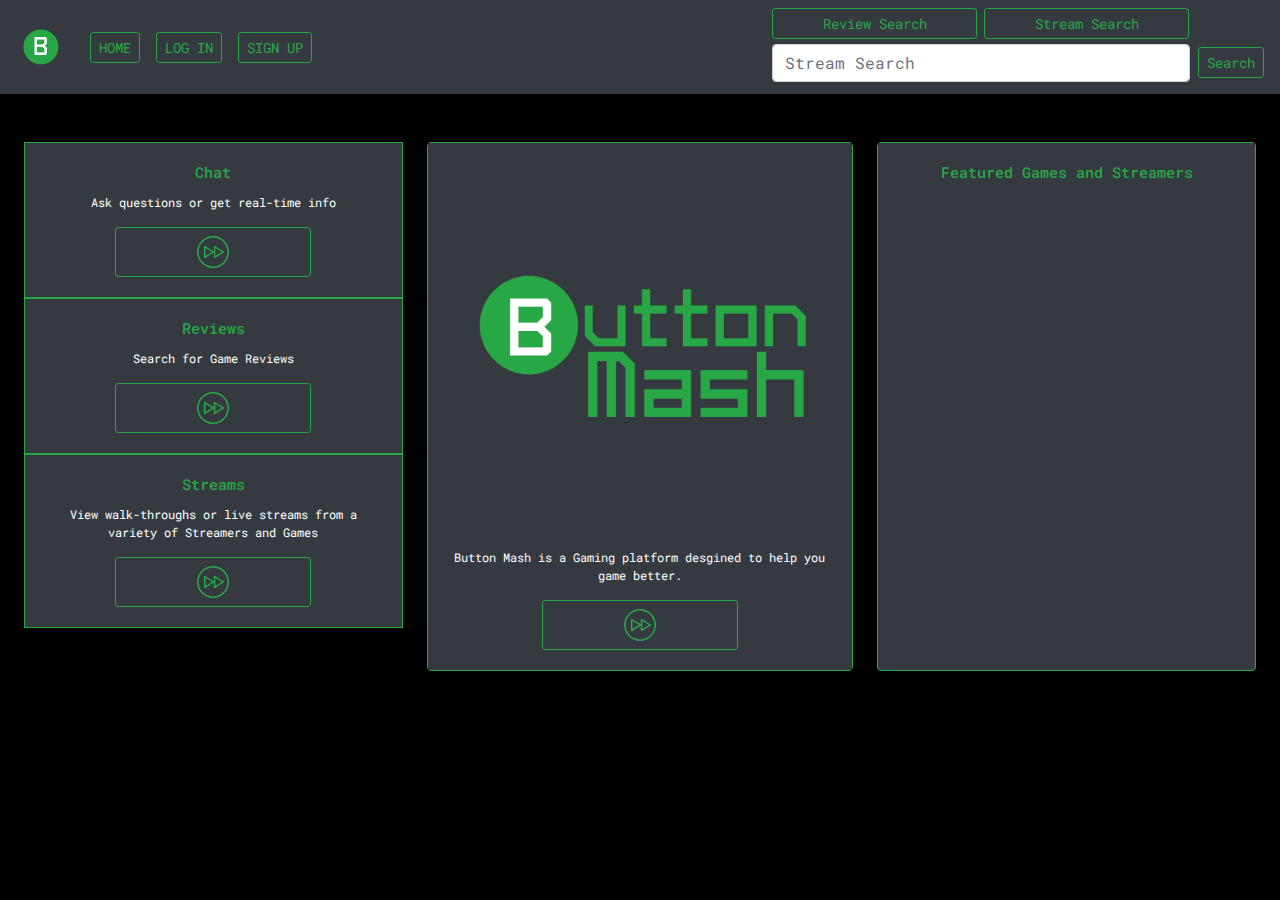
<file: Twitch JS/index.html>
<!doctype html>
<html lang="en">

<head>
    <title>Button Mash</title>
    <!-- Required meta tags -->
    <meta charset="utf-8">
    <meta name="viewport" content="width=device-width, initial-scale=1, shrink-to-fit=no">

    <!-- Bootstrap CSS -->
    <link rel="stylesheet" href="https://stackpath.bootstrapcdn.com/bootstrap/4.3.1/css/bootstrap.min.css"
        integrity="sha384-ggOyR0iXCbMQv3Xipma34MD+dH/1fQ784/j6cY/iJTQUOhcWr7x9JvoRxT2MZw1T" crossorigin="anonymous">
    <!-- Google Fonts -->
    <link href="https://fonts.googleapis.com/css?family=Roboto+Mono&display=swap" rel="stylesheet">
    <!-- My CSS -->
    <link rel="stylesheet" href="ASSETS/CSS/style.css">

    <!-- Popper.js, then Bootstrap JS  -->
    <script src="https://cdnjs.cloudflare.com/ajax/libs/popper.js/1.14.7/umd/popper.min.js"
        integrity="sha384-UO2eT0CpHqdSJQ6hJty5KVphtPhzWj9WO1clHTMGa3JDZwrnQq4sF86dIHNDz0W1"
        crossorigin="anonymous"></script>
    <script src="https://stackpath.bootstrapcdn.com/bootstrap/4.3.1/js/bootstrap.min.js"
        integrity="sha384-JjSmVgyd0p3pXB1rRibZUAYoIIy6OrQ6VrjIEaFf/nJGzIxFDsf4x0xIM+B07jRM"
        crossorigin="anonymous"></script>
    <!-- Jquery  -->
    <script src="https://code.jquery.com/jquery-3.4.1.js"
        integrity="sha256-WpOohJOqMqqyKL9FccASB9O0KwACQJpFTUBLTYOVvVU=" crossorigin="anonymous"></script>
    <script src="https://cdnjs.cloudflare.com/ajax/libs/jquery/3.2.1/jquery.min.js"></script>

    <!-- Javascript Link  -->
    <script src="ASSETS/JAVASCRIPT/logic.js"></script>

    <!-- Twitch Embed  -->
    <script src="https://embed.twitch.tv/embed/v1.js"></script>

    <!-- Icon Link  -->
    <link rel="stylesheet" href="https://use.fontawesome.com/releases/v5.0.13/css/all.css"
        integrity="sha384-DNOHZ68U8hZfKXOrtjWvjxusGo9WQnrNx2sqG0tfsghAvtVlRW3tvkXWZh58N9jp" crossorigin="anonymous">


</head>

<!-- NAVIGATION -->

<body>
    <nav class="navbar navbar-expand-lg navbar-light bg-dark mb-5">
        <a class="navbar-brand" href="#"><img src="ASSETS/IMAGES/groupProjectButton.png"></a>
        <button class="navbar-toggler" type="button" data-toggle="collapse" data-target="#navbarSupportedContent"
            aria-controls="navbarSupportedContent" aria-expanded="false" aria-label="Toggle navigation">
            <span class="navbar-toggler-icon"></span>
        </button>
        <div class="collapse navbar-collapse" id="navbarSupportedContent">
            <ul class="navbar-nav mr-auto">
                <li class="nav-item active">
                    <a class="nav-link" href="index.html"><button type="button"
                            class="btn btn-outline-success btn-sm">HOME</button></a>
                </li>
                <li class="nav-item active">
                    <a class="nav-link" href="logIn.html"><button type="button"
                            class="btn btn-outline-success btn-sm">LOG IN</button></a>
                </li>
                <li class="nav-item active">
                    <a class="nav-link" href="signUp.html"><button type="button"
                            class="btn btn-outline-success btn-sm">SIGN UP</button></a>
                </li>
               <!-- <li class="nav-item dropdown">
                    <a class="nav-link dropdown-toggle" href="#" id="navbarDropdown" role="button"
                        data-toggle="dropdown" aria-haspopup="true" aria-expanded="false">
                        <button type="button" class="btn btn-outline-success btn-sm">NAVIGATION</button></a>
                    <div class="dropdown-menu bg-dark" aria-labelledby="navbarDropdown">
                        <a class="dropdown-item" href="index2.html">Chat</a> <br>
                        <a class="dropdown-item" href="index3.html">Reviews</a> <br>
                        <a class="dropdown-item" href="Twitch-Feature.html">Streams</a> <br>
                    </div>
                </li>
            </ul>-->

        </div>
        <div>

            <button type="button" class="btn btn-outline-success btn-sm" id="reviewLink">Review Search</button> <button type="button" class="btn btn-outline-success btn-sm" id="twitchLink">Stream Search</button>

            <form id="navForm1" class="form-inline my-2 my-sm-0" action="index3.html" method="GET" style="display:none">
                <input id="navInput" class="form-control mr-sm-2" type="search" placeholder="Review Search" aria-label="Search"
                    name="navSearch">
                <button class="btn btn-outline-success my-2 my-lrg-0 btn-sm" type="submit" id="submit">Search</button>
            </form>
            <form id="navForm2" class="form-inline my-2 my-sm-0" action="Twitch-Feature.html" method="GET">
                <input id="navInput" class="form-control mr-sm-2" type="search" placeholder="Stream Search" aria-label="Search"
                    name="navSearch">
                <button class="btn btn-outline-success my-2 my-lrg-0 btn-sm" type="submit" id="submit">Search</button>
        </div>

       
              
    </nav>



    <!-- BODY -->

    <div class="row no-gutters">
        <div class="column col-lg-4 col-sm-12 px-4">
            <div class="card1 text-center">
                <div class="card-body">
                    <h5 class="card-title">Chat</h5>
                    <p class="card-text">Ask questions or get real-time info</p>
                    <a href="index2.html" class="btn btn-outline-success btn-sm"><img
                            src="ASSETS/IMAGES/enterButton.png"></a>
                </div>
            </div>
            <div class="card2 text-center">
                <div class="card-body">
                    <h5 class="card-title">Reviews</h5>
                    <p class="card-text">Search for Game Reviews</p>
                    <a href="index3.html" class="btn btn-outline-success btn-sm"><img
                            src="ASSETS/IMAGES/enterButton.png"></a>
                </div>
            </div>
            <div class="card3 text-center">
                <div class="card-body">
                    <h5 class="card-title">Streams</h5>
                    <p class="card-text">View walk-throughs or live streams from a variety of Streamers and Games</p>
                    <a href="Twitch-Feature.html" class="btn btn-outline-success btn-sm"><img
                            src="ASSETS/IMAGES/enterButton.png"></a>
                </div>
            </div>
        </div>
        <div class="column col-lg-4 col-sm-12">
            <div class="card text-center">
                <div class="card-body">
                    <div><img id="styledImg" src="ASSETS/IMAGES/groupProjectLogo.png">
                        <br>
                        <p class="card-text">Button Mash is a Gaming platform desgined to help you game better.</p>
                        <a href="index4.html" class="btn btn-outline-success btn-sm"><img
                                src="ASSETS/IMAGES/enterButton.png"></a>
                    </div>
                </div>
            </div>

        </div>

        <div class="column col-lg-4 col-sm-12 px-4 d-flex">
            <div class="card text-center">
                <div class="card-body mb-5">
                    <h5 class="card-title">Featured Games and Streamers</h5>
                    <div class="topClips"></div>
                </div>
            </div>
        </div>
    </div>
</body>

</html>
</file>
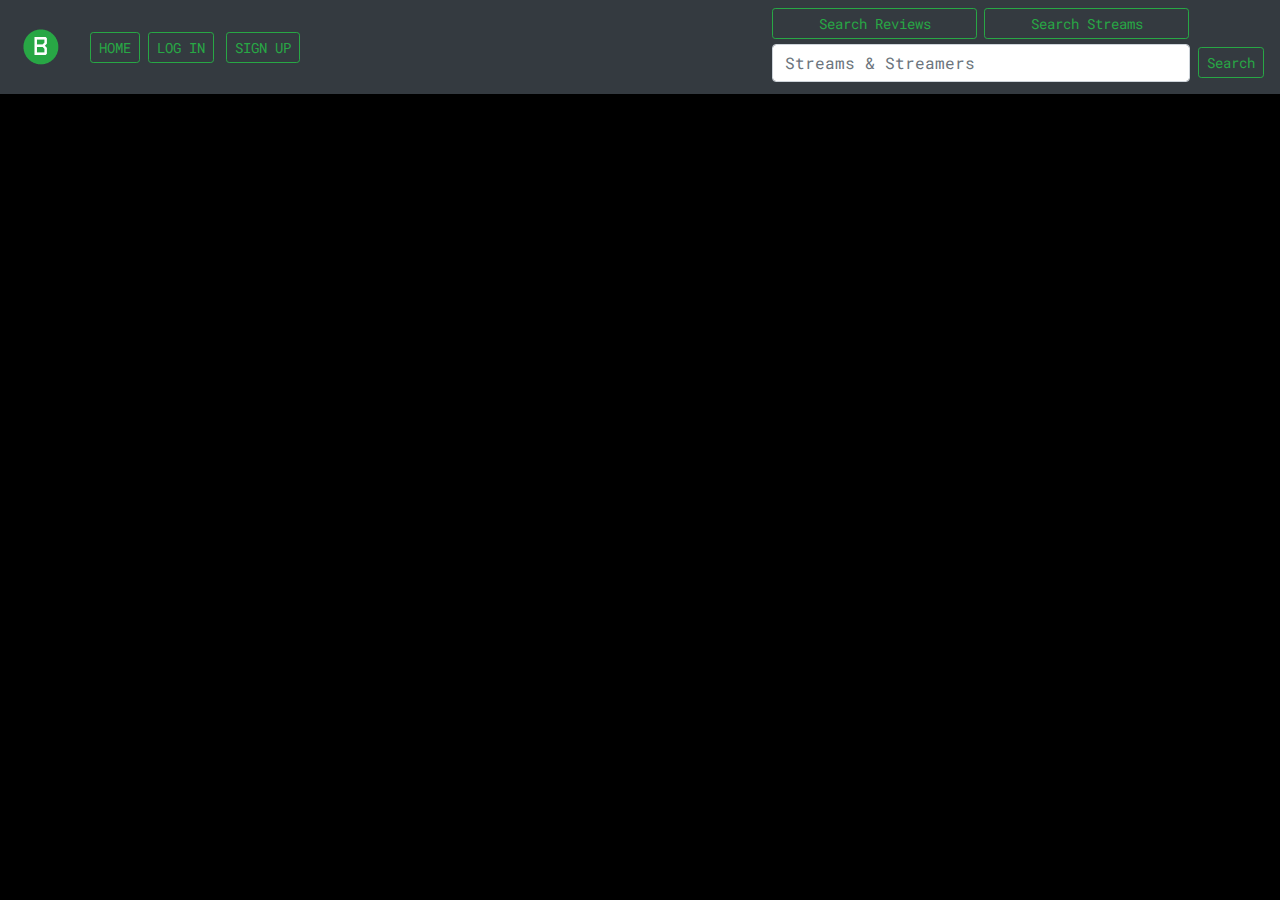
<file: Chat-Feature.html>
<!doctype html>
<html lang="en">

<head>
    <title>Button Mash</title>
    <!-- Required meta tags -->
    <meta charset="utf-8">
    <meta name="viewport" content="width=device-width, initial-scale=1, shrink-to-fit=no">

    <!-- Bootstrap CSS -->
    <link rel="stylesheet" href="https://stackpath.bootstrapcdn.com/bootstrap/4.3.1/css/bootstrap.min.css"
        integrity="sha384-ggOyR0iXCbMQv3Xipma34MD+dH/1fQ784/j6cY/iJTQUOhcWr7x9JvoRxT2MZw1T" crossorigin="anonymous">
    <!-- Google Fonts -->
    <link href="https://fonts.googleapis.com/css?family=Roboto+Mono&display=swap" rel="stylesheet">
    <!-- My CSS -->
    <link rel="stylesheet" href="ASSETS/CSS/style.css">

    <!-- Jquery  -->
    <script src="https://code.jquery.com/jquery-3.4.1.js"
        integrity="sha256-WpOohJOqMqqyKL9FccASB9O0KwACQJpFTUBLTYOVvVU=" crossorigin="anonymous"></script>
    <script src="https://cdnjs.cloudflare.com/ajax/libs/jquery/3.2.1/jquery.min.js"></script>

    <!-- Javascript Link  -->
    <script src="ASSETS/JAVASCRIPT/logic.js"></script>

    <!-- Twitch Embed  -->
    <script src="https://embed.twitch.tv/embed/v1.js"></script>

    <!-- Icon Link  -->
    <link rel="stylesheet" href="https://use.fontawesome.com/releases/v5.0.13/css/all.css"
        integrity="sha384-DNOHZ68U8hZfKXOrtjWvjxusGo9WQnrNx2sqG0tfsghAvtVlRW3tvkXWZh58N9jp" crossorigin="anonymous">


</head>

<body>
    <!-- NAVIGATION -->
    <nav class="navbar navbar-expand-lg navbar-light bg-dark mb-5">
        <a class="navbar-brand" href="#"><img src="ASSETS/IMAGES/groupProjectButton.png"></a>
        <button class="navbar-toggler" type="button" data-toggle="collapse" data-target="#navbarSupportedContent"
            aria-controls="navbarSupportedContent" aria-expanded="false" aria-label="Toggle navigation">
            <span class="navbar-toggler-icon"></span>
        </button>
        <div class="collapse navbar-collapse" id="navbarSupportedContent">
            <ul class="navbar-nav mr-auto">
                <li class="nav-item active">
                    <a class="nav-link" href="index.html"><button type="button"
                            class="btn btn-outline-success btn-sm">HOME</button></a>
                </li>
                <li class="nav-item active">
                    <div class="pt-2" style="width: 70px;"><button type="button" class="btn btn-outline-success btn-sm"
                            data-toggle="modal" data-target="#loginLogo">LOG IN</button></div>
                </li>
                </li>
                <li class="nav-item active">
                    <a class="nav-link" href="signUp.html"><button type="button"
                            class="btn btn-outline-success btn-sm">SIGN UP</button></a>
                </li>
            </ul>
        </div>
        <div>

            <button type="button" class="btn btn-outline-success btn-sm" id="reviewLink" aria-pressed="true">Search
                Reviews</button> <button type="button" class="btn btn-outline-success btn-sm" id="twitchLink"
                aria-pressed="true">Search Streams</button>

            <form id="navForm1" class="form-inline my-2 my-sm-0" action="Review-Feature.html" method="GET"
                style="display:none">
                <input id="navInput" class="form-control mr-sm-2" type="search" placeholder="Games & Reviews"
                    aria-label="Search" name="navSearch">
                <button class="btn btn-outline-success my-2 my-lrg-0 btn-sm active" type="submit"
                    id="submit">Search</button>
            </form>
            <form id="navForm2" class="form-inline my-2 my-sm-0" action="Twitch-Feature.html" method="GET">
                <input id="navInput" class="form-control mr-sm-2" type="search" placeholder="Streams & Streamers"
                    aria-label="Search" name="navSearch">
                <button class="btn btn-outline-success my-2 my-lrg-0 btn-sm" type="submit" id="submit">Search</button>
            </form>
        </div>
    </nav>

    <script src="https://code.jquery.com/jquery-3.3.1.slim.min.js"
        integrity="sha384-q8i/X+965DzO0rT7abK41JStQIAqVgRVzpbzo5smXKp4YfRvH+8abtTE1Pi6jizo"
        crossorigin="anonymous"></script>
    <script src="https://cdnjs.cloudflare.com/ajax/libs/popper.js/1.14.7/umd/popper.min.js"
        integrity="sha384-UO2eT0CpHqdSJQ6hJty5KVphtPhzWj9WO1clHTMGa3JDZwrnQq4sF86dIHNDz0W1"
        crossorigin="anonymous"></script>
    <script src="https://stackpath.bootstrapcdn.com/bootstrap/4.3.1/js/bootstrap.min.js"
        integrity="sha384-JjSmVgyd0p3pXB1rRibZUAYoIIy6OrQ6VrjIEaFf/nJGzIxFDsf4x0xIM+B07jRM"
        crossorigin="anonymous"></script>
</body>

</html>
</file>
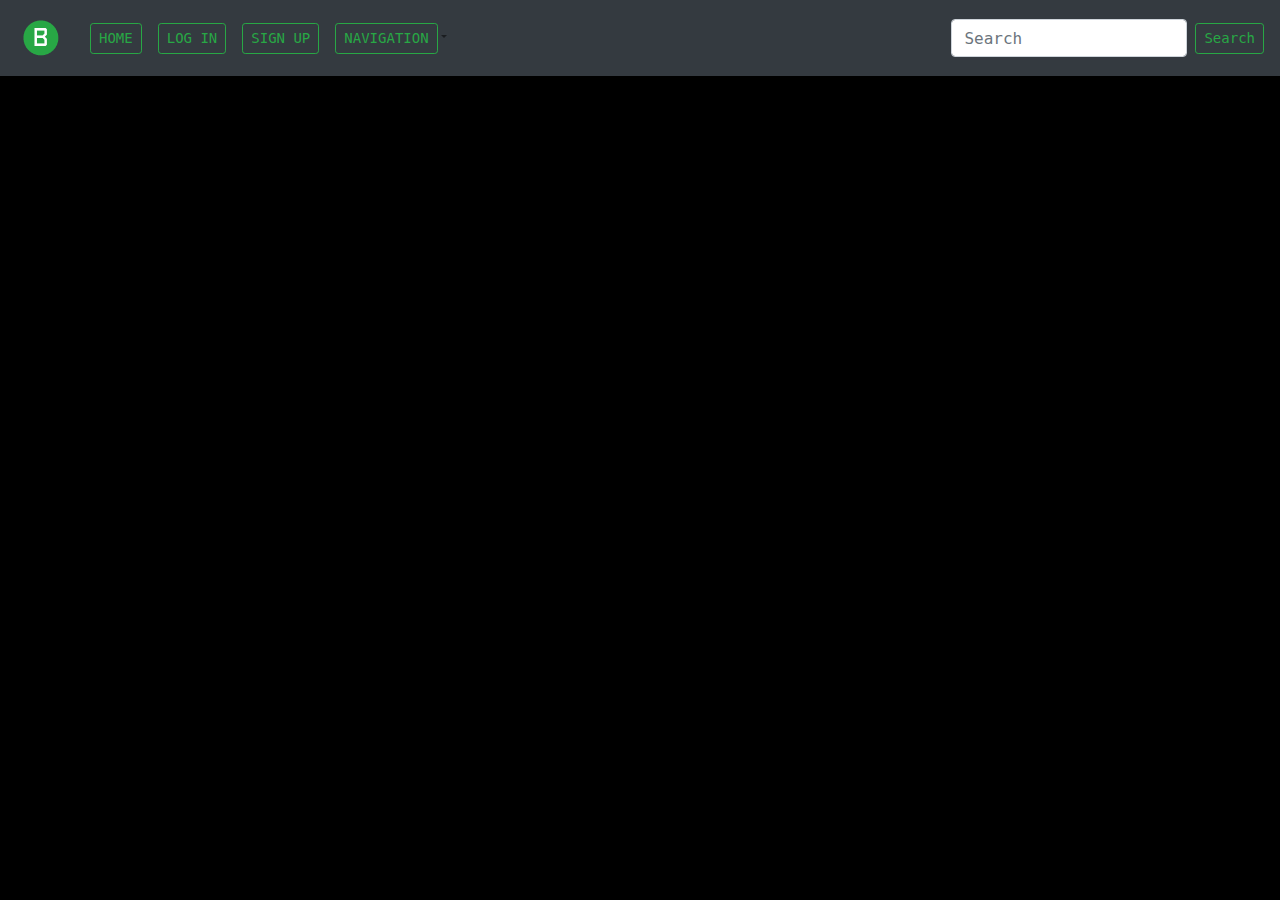
<file: index3.html>
<!doctype html>
<html lang="en">

<head>
    <title>Button Mash</title>
    <!-- Required meta tags -->
    <meta charset="utf-8">
    <meta name="viewport" content="width=device-width, initial-scale=1, shrink-to-fit=no">

    <!-- Bootstrap CSS -->
    <link rel="stylesheet" href="https://stackpath.bootstrapcdn.com/bootstrap/4.3.1/css/bootstrap.min.css"
        integrity="sha384-ggOyR0iXCbMQv3Xipma34MD+dH/1fQ784/j6cY/iJTQUOhcWr7x9JvoRxT2MZw1T" crossorigin="anonymous">
    <link rel="stylesheet" href="ASSETS/CSS/style.css">

</head>

<!-- NAVIGATION -->

<nav class="navbar navbar-expand-lg navbar-light bg-dark mb-5">
        <a class="navbar-brand" href="#"><img src="ASSETS/IMAGES/groupProjectButton (1).png"></a>
        <button class="navbar-toggler" type="button" data-toggle="collapse" data-target="#navbarSupportedContent"
            aria-controls="navbarSupportedContent" aria-expanded="false" aria-label="Toggle navigation">
            <span class="navbar-toggler-icon"></span>
        </button>
        <div class="collapse navbar-collapse" id="navbarSupportedContent">
            <ul class="navbar-nav mr-auto">
                <li class="nav-item active">
                    <a class="nav-link" href="index.html"><button type="button"
                            class="btn btn-outline-success btn-sm">HOME</button></a>
                </li>
                <li class="nav-item active">
                    <a class="nav-link" href="logIn.html"><button type="button"
                            class="btn btn-outline-success btn-sm">LOG IN</button></a>
                </li>
                <li class="nav-item active">
                    <a class="nav-link" href="signUp.html"><button type="button"
                            class="btn btn-outline-success btn-sm">SIGN UP</button></a>
                </li>
                <li class="nav-item dropdown">
                    <a class="nav-link dropdown-toggle" href="#" id="navbarDropdown" role="button"
                        data-toggle="dropdown" aria-haspopup="true" aria-expanded="false">
                        <button type="button" class="btn btn-outline-success btn-sm">NAVIGATION</button></a>
                    <div class="dropdown-menu bg-dark" aria-labelledby="navbarDropdown">
                        <a class="dropdown-item" href="index2.html">Chat</a> <br>
                        <a class="dropdown-item" href="index3.html">Reviews</a> <br>
                        <a class="dropdown-item" href="index4.html">Streams</a> <br>
                    </div>
                </li>
            </ul>
            <form class="form-inline my-2 my-sm-0">
                <input class="form-control mr-sm-2" id="game-id" type="search" placeholder="Search" aria-label="Search">
                <button class="btn btn-outline-success my-2 my-lrg-0 btn-sm" id="submit" type="submit">Search</button>
            </form>
        </div>
    </nav>

    <div class="container">
        <h1 id="about"></h1>

        <div class="row">
            <div id="game-image" class="col-6"></div>
            <div id="game-info" class="col-6"></div>
        </div>

        <div class="row">
            <div id="platforms" class="col-4"></div>
            <div id="metacritic" class="col-3"></div>
            <div id="average-rating" class="col-3"></div>
            <div id="reddit" class="col-2"></div>
        </div>

        <h3 id="reviews"></h3>
        <div class="row" id="game-reviews"></div>
    </div>

    <!-- Optional JavaScript -->
    <!-- jQuery first, then Popper.js, then Bootstrap JS -->
    <script src="https://code.jquery.com/jquery-3.3.1.slim.min.js"
        integrity="sha384-q8i/X+965DzO0rT7abK41JStQIAqVgRVzpbzo5smXKp4YfRvH+8abtTE1Pi6jizo"
        crossorigin="anonymous"></script>
    <script src="https://cdnjs.cloudflare.com/ajax/libs/popper.js/1.14.7/umd/popper.min.js"
        integrity="sha384-UO2eT0CpHqdSJQ6hJty5KVphtPhzWj9WO1clHTMGa3JDZwrnQq4sF86dIHNDz0W1"
        crossorigin="anonymous"></script>
    <script src="https://stackpath.bootstrapcdn.com/bootstrap/4.3.1/js/bootstrap.min.js"
        integrity="sha384-JjSmVgyd0p3pXB1rRibZUAYoIIy6OrQ6VrjIEaFf/nJGzIxFDsf4x0xIM+B07jRM"
        crossorigin="anonymous"></script>
        <script type="text/javascript" src="ASSETS/JAVASCRIPT/review.js></script>

</body>

</html>
</file>
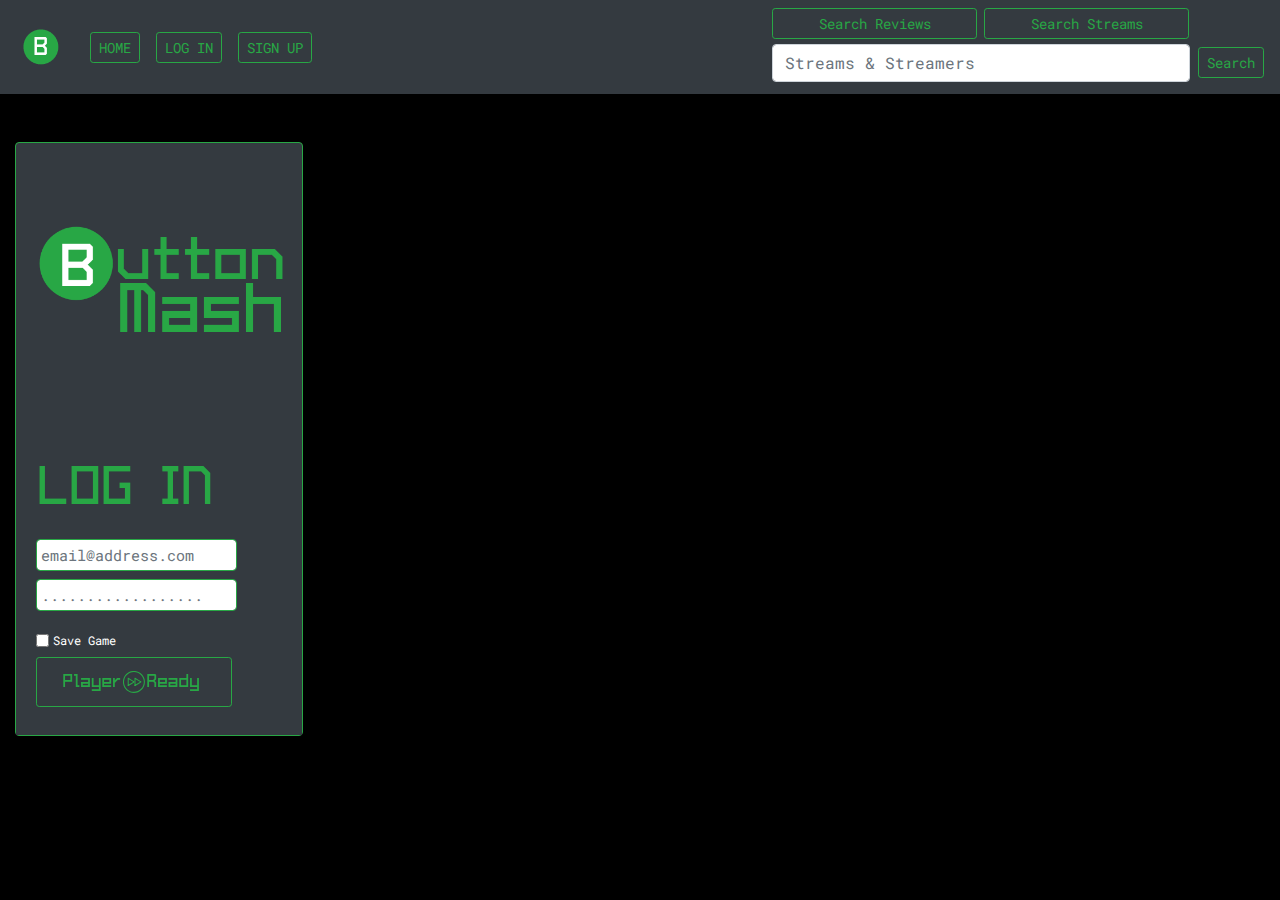
<file: logIn.html>
<!doctype html>
<html lang="en">

<head>
    <title>Button Mash</title>
    <!-- Required meta tags -->
    <meta charset="utf-8">
    <meta name="viewport" content="width=device-width, initial-scale=1, shrink-to-fit=no">

    <!-- Bootstrap CSS -->
    <link rel="stylesheet" href="https://stackpath.bootstrapcdn.com/bootstrap/4.3.1/css/bootstrap.min.css"
        integrity="sha384-ggOyR0iXCbMQv3Xipma34MD+dH/1fQ784/j6cY/iJTQUOhcWr7x9JvoRxT2MZw1T" crossorigin="anonymous">
    <!-- Google Fonts -->
    <link href="https://fonts.googleapis.com/css?family=Roboto+Mono&display=swap" rel="stylesheet">
    <!-- My CSS -->
    <link rel="stylesheet" href="ASSETS/CSS/style.css">

    <!-- Jquery  -->
    <script src="https://code.jquery.com/jquery-3.4.1.js"
        integrity="sha256-WpOohJOqMqqyKL9FccASB9O0KwACQJpFTUBLTYOVvVU=" crossorigin="anonymous"></script>
    <script src="https://cdnjs.cloudflare.com/ajax/libs/jquery/3.2.1/jquery.min.js"></script>

    <!-- Javascript Link  -->
    <script src="ASSETS/JAVASCRIPT/logic.js"></script>

    <!-- Twitch Embed  -->
    <script src="https://embed.twitch.tv/embed/v1.js"></script>

    <!-- Icon Link  -->
    <link rel="stylesheet" href="https://use.fontawesome.com/releases/v5.0.13/css/all.css"
        integrity="sha384-DNOHZ68U8hZfKXOrtjWvjxusGo9WQnrNx2sqG0tfsghAvtVlRW3tvkXWZh58N9jp" crossorigin="anonymous">


</head>

<!-- NAVIGATION -->

<body>
    <nav class="navbar navbar-expand-lg navbar-light bg-dark mb-5">
        <a class="navbar-brand" href="#"><img src="ASSETS/IMAGES/groupProjectButton.png"></a>
        <button class="navbar-toggler" type="button" data-toggle="collapse" data-target="#navbarSupportedContent"
            aria-controls="navbarSupportedContent" aria-expanded="false" aria-label="Toggle navigation">
            <span class="navbar-toggler-icon"></span>
        </button>
        <div class="collapse navbar-collapse" id="navbarSupportedContent">
            <ul class="navbar-nav mr-auto">
                <li class="nav-item active">
                    <a class="nav-link" href="index.html"><button type="button"
                            class="btn btn-outline-success btn-sm">HOME</button></a>
                </li>
                <li class="nav-item active">
                    <a class="nav-link" href="logIn.html"><button type="button"
                            class="btn btn-outline-success btn-sm">LOG IN</button></a>
                </li>
                <li class="nav-item active">
                    <a class="nav-link" href="signUp.html"><button type="button"
                            class="btn btn-outline-success btn-sm">SIGN UP</button></a>
                </li>
            </ul>
        </div>
        <div>

            <button type="button" class="btn btn-outline-success btn-sm" id="reviewLink" aria-pressed="true">Search
                Reviews</button> <button type="button" class="btn btn-outline-success btn-sm" id="twitchLink"
                aria-pressed="true">Search Streams</button>

            <form id="navForm1" class="form-inline my-2 my-sm-0" action="Review-Feature.html" method="GET"
                style="display:none">
                <input id="navInput" class="form-control mr-sm-2" type="search" placeholder="Games & Reviews"
                    aria-label="Search" name="navSearch">
                <button class="btn btn-outline-success my-2 my-lrg-0 btn-sm active" type="submit"
                    id="submit">Search</button>
            </form>
            <form id="navForm2" class="form-inline my-2 my-sm-0" action="Twitch-Feature.html" method="GET">
                <input id="navInput" class="form-control mr-sm-2" type="search" placeholder="Streams & Streamers"
                    aria-label="Search" name="navSearch">
                <button class="btn btn-outline-success my-2 my-lrg-0 btn-sm" type="submit" id="submit">Search</button>
            </form>
        </div>

    </nav>


    <!-- BODY -->

    <div class="row-lg-4">
        <div class="col-lg-4 copl-sm-12">
            <div class="card" style="width: 18rem;">
                <img src="ASSETS/IMAGES/groupProjectLogo.png" class="card-img-top" alt="buttomMash">
                <div class="card-body">
                    <p class="card-text-center">
                        <p><img src="ASSETS/IMAGES/logInbutton.png"></p>
                        <br>
                        <form class="form-inline">
                            <label class="sr-only" for="inlineFormInputName2">Email</label>
                            <input type="text" class="form-control mb-2 mr-sm-2" id="inlineFormInputEmail2"
                                placeholder="email@address.com">

                            <label class="sr-only" for="inlineFormInputGroupUsername2">Password</label>
                            <div class="input-group mb-2 mr-sm-2">
                                <div class="input-group-prepend">
                                    <input type="text" class="form-control" id="inlineFormInputPassword2"
                                        placeholder="..................">
                                </div>
                                <br>
                                <div class="form-check mb-2 mr-sm-2">
                                    <input class="form-check-input" type="checkbox" id="inlineFormCheck">
                                    <label class="form-check-label" for="inlineFormCheck">
                                        Save Game
                                    </label>
                                </div>
                                <a href="index2.html" class="btn btn-outline-success btn-sm"><img
                                        src="ASSETS/IMAGES/logoButton2.png"></a>
                            </div>
                        </form>
                </div>
            </div>
        </div>
    </div>

</body>

</html>
</file>
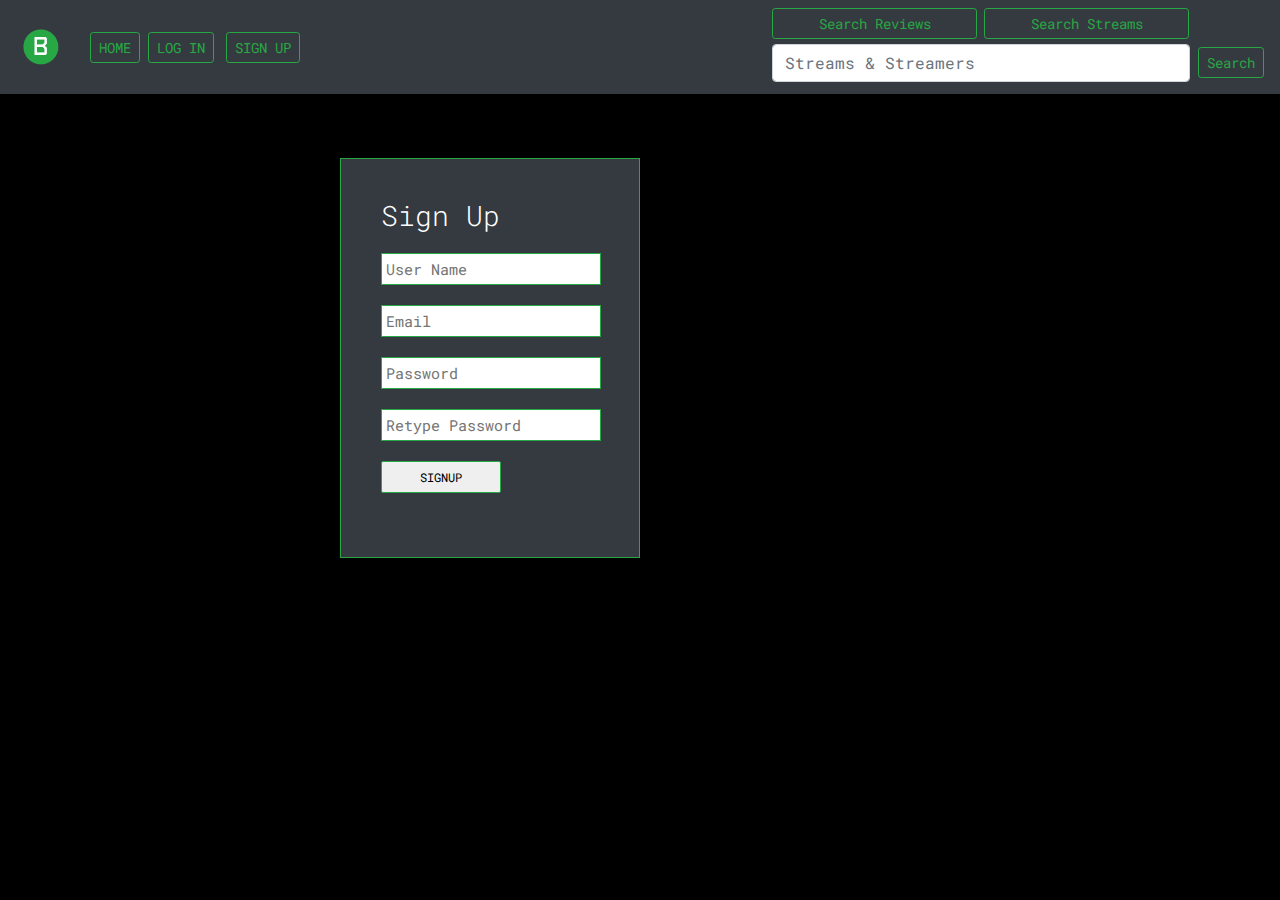
<file: signUp.html>
<!doctype html>
<html lang="en">

<head>
    <title>Button Mash</title>
    <!-- Required meta tags -->
    <meta charset="utf-8">
    <meta name="viewport" content="width=device-width, initial-scale=1, shrink-to-fit=no">

    <!-- Bootstrap CSS -->
    <link rel="stylesheet" href="https://stackpath.bootstrapcdn.com/bootstrap/4.3.1/css/bootstrap.min.css"
        integrity="sha384-ggOyR0iXCbMQv3Xipma34MD+dH/1fQ784/j6cY/iJTQUOhcWr7x9JvoRxT2MZw1T" crossorigin="anonymous">
    <!-- Google Fonts -->
    <link href="https://fonts.googleapis.com/css?family=Roboto+Mono&display=swap" rel="stylesheet">
    <!-- My CSS -->
    <link rel="stylesheet" href="ASSETS/CSS/style.css">

    <!-- Popper.js, then Bootstrap JS  -->
    <script src="https://cdnjs.cloudflare.com/ajax/libs/popper.js/1.14.7/umd/popper.min.js"
        integrity="sha384-UO2eT0CpHqdSJQ6hJty5KVphtPhzWj9WO1clHTMGa3JDZwrnQq4sF86dIHNDz0W1"
        crossorigin="anonymous"></script>
    <script src="https://stackpath.bootstrapcdn.com/bootstrap/4.3.1/js/bootstrap.min.js"
        integrity="sha384-JjSmVgyd0p3pXB1rRibZUAYoIIy6OrQ6VrjIEaFf/nJGzIxFDsf4x0xIM+B07jRM"
        crossorigin="anonymous"></script>
    <!-- Jquery  -->
    <script src="https://code.jquery.com/jquery-3.4.1.js"
        integrity="sha256-WpOohJOqMqqyKL9FccASB9O0KwACQJpFTUBLTYOVvVU=" crossorigin="anonymous"></script>
    <script src="https://cdnjs.cloudflare.com/ajax/libs/jquery/3.2.1/jquery.min.js"></script>

    <!-- Javascript Link  -->
    <script src="ASSETS/JAVASCRIPT/logic.js"></script>


</head>

<!-- Nav bar -->

<body>
    <nav class="navbar navbar-expand-lg navbar-light bg-dark mb-5">
        <a class="navbar-brand" href="#"><img src="ASSETS/IMAGES/groupProjectButton.png"></a>
        <button class="navbar-toggler" type="button" data-toggle="collapse" data-target="#navbarSupportedContent"
            aria-controls="navbarSupportedContent" aria-expanded="false" aria-label="Toggle navigation">
            <span class="navbar-toggler-icon"></span>
        </button>
        <div class="collapse navbar-collapse" id="navbarSupportedContent">
            <ul class="navbar-nav mr-auto">
                <li class="nav-item active">
                    <a class="nav-link" href="index.html"><button type="button"
                            class="btn btn-outline-success btn-sm">HOME</button></a>
                </li>
                <div class="pt-2" style="width: 70px;"><button type="button" class="btn btn-outline-success btn-sm"
                        data-toggle="modal" data-target="#loginLogo">LOG IN</button></div>
                </li>
                <li class="nav-item active">
                    <a class="nav-link" href="signUp.html"><button type="button"
                            class="btn btn-outline-success btn-sm">SIGN UP</button></a>
                </li>
            </ul>
        </div>
        <div>

            <button type="button" class="btn btn-outline-success btn-sm" id="reviewLink" aria-pressed="true">Search
                Reviews</button> <button type="button" class="btn btn-outline-success btn-sm" id="twitchLink"
                aria-pressed="true">Search Streams</button>

            <form id="navForm1" class="form-inline my-2 my-sm-0" action="Review-Feature.html" method="GET"
                style="display:none">
                <input id="navInput" class="form-control mr-sm-2" type="search" placeholder="Games & Reviews"
                    aria-label="Search" name="navSearch">
                <button class="btn btn-outline-success my-2 my-lrg-0 btn-sm active" type="submit"
                    id="submit">Search</button>
            </form>
            <form id="navForm2" class="form-inline my-2 my-sm-0" action="Twitch-Feature.html" method="GET">
                <input id="navInput" class="form-control mr-sm-2" type="search" placeholder="Streams & Streamers"
                    aria-label="Search" name="navSearch">
                <button class="btn btn-outline-success my-2 my-lrg-0 btn-sm" type="submit" id="submit">Search</button>
            </form>
        </div>
    </nav>


    <!-- BODY -->
    <div id="login-box">
        <div class="left-box">
            <h1>Sign Up</h1>
            <input type="text" name="username" placeholder="User Name" />
            <input type="text" name="email" placeholder="Email" />
            <input type="password" name="password" placeholder="Password" />
            <input type="password" name="password2" placeholder="Retype Password" />
            <input type="submit" name="signup-button" value="signup" placeholder="Sign Up" />


        </div>

    </div>



    <!-- login modal -->
    <div id="loginLogo" class="modal card">
        <button type="button" class="close" data-dismiss="modal" aria-label="Close">
            <span aria-hidden="true">&times;</span>
        </button>
        <img src="ASSETS/IMAGES/groupProjectLogo.png" class="card-img-top" alt="buttomMash">
        <div class="card-body">
            <p class="card-text-center">
                <p><img src="ASSETS/IMAGES/logInbutton.png"></p>

                <form class="form-inline">
                    <label class="sr-only" for="inlineFormInputName2">Login name or Email Adress</label>
                    <input type="text" class="form-control mb-2 mr-sm-2" id="inlineFormInputEmail2"
                        placeholder="email@address.com">

                    <label class="sr-only" for="inlineFormInputGroupUsername2">Password</label>
                    <div class="input-group mb-2 mr-sm-2">
                        <div class="input-group-prepend">
                            <input type="text" class="form-control" id="inlineFormInputPassword2"
                                placeholder="..................">
                        </div>

                        <div class="form-check mb-2 mr-sm-2">
                            <input class="form-check-input" type="checkbox" id="inlineFormCheck">
                            <label class="form-check-label" for="inlineFormCheck">
                                Save Game
                            </label>
                        </div>
                        <a href="index2.html" class="btn btn-outline-success btn-sm"><img
                                src="ASSETS/IMAGES/logoButton2.png"></a>
                    </div>
                </form>
        </div>
    </div>

    <script src="https://code.jquery.com/jquery-3.3.1.slim.min.js"
        integrity="sha384-q8i/X+965DzO0rT7abK41JStQIAqVgRVzpbzo5smXKp4YfRvH+8abtTE1Pi6jizo"
        crossorigin="anonymous"></script>
    <script src="https://cdnjs.cloudflare.com/ajax/libs/popper.js/1.14.7/umd/popper.min.js"
        integrity="sha384-UO2eT0CpHqdSJQ6hJty5KVphtPhzWj9WO1clHTMGa3JDZwrnQq4sF86dIHNDz0W1"
        crossorigin="anonymous"></script>
    <script src="https://stackpath.bootstrapcdn.com/bootstrap/4.3.1/js/bootstrap.min.js"
        integrity="sha384-JjSmVgyd0p3pXB1rRibZUAYoIIy6OrQ6VrjIEaFf/nJGzIxFDsf4x0xIM+B07jRM"
        crossorigin="anonymous"></script>
</body>

</html>
</file>
<file: Twitch JS/ASSETS/CSS/style.css>
/* For NAV-bar */
body {
    background-color: black;
    color: white;
    font-family: 'Roboto Mono', monospace;
    font-size: 12px;
}

#styledImg {
    width: 100%;
}

.card-title {
    color: #28a745;
    font-size: 15px;
}

#navForm {
    width: 500px;
}

#navInput {
    width: 418px;
}

#button {
    background-color: lightgray;
    color: black;
}

.container1 {
    width: 100%;
}

.card-body {
    background-color: #343a40;
}

.card,
.card1,
.card2,
.card3 {
    background-color: #343a40;
    color: white;
    border: 1px solid #28a745;
    width: 100%;
}

.navbarDropdown {
    background-color: #28a745;
    color: white;
}


/* For Twitch Feature HTML */
.allchannelImage {
    width: 25%;
}

#icon {
    color: red;
}
#viewer-game-count,
#viewer-Channel-count {
    display: inline;
}

#twitch-embed {
    height: 80vh;
}

.allchannelImage{
    width: 100%;
}
.twitchInfo{
    display: flex;
    width: 100%;
}
#game-Container{
    display: flex;
    width: 25%;
}

#reviewLink, #twitchLink {

  width: 205px;


}
</file>
<file: ASSETS/CSS/style.css>
/* For NAV-bar */

body {
    background-color: black;
    color: white;
    font-family: 'Roboto Mono', monospace;
    font-size: 12px;
}

#styledImg {
    width: 100%;
}

.card-title {
    color: #28a745;
    font-size: 15px;
}

#navForm {
    width: 500px;
}

#navInput {
    width: 418px;
}

#button {
    background-color: lightgray;
    color: black;
}

.container1 {
    width: 100%;
}

.card-body {
    background-color: #343a40;
}

.card, .card1, .card2, .card3 {
    background-color: #343a40;
    color: white;
    border: 1px solid #28a745;
    width: 100%;
}

.navbarDropdown {
    background-color: #28a745;
    color: white;
}

/* For Twitch Feature HTML */
.cardSearchgame
{
    max-width: 25%;
    min-width: 25%;
}
.header
{
    padding: 30px;
    padding-left: 0px;
    
}
.allchannelImage {
    width: 10%;
}

#channel-image{
    width: 100%;
}
.card10
{
    background: black;   
    min-width: 25%;
    max-width: 25%;
}

.card-body10{
    padding: 5px;
    background: black;
}
.card-title10{
    color: red;
    margin-bottom: 1px;
}
.card-footer10{
    padding: 5px;
    text-align: right;
}
.totheRight{
    text-align: center;
}
#icon {
    color: red;
}
#viewer-game-count,
#viewer-Channel-count {
    display: inline;
}
#twitch-embed {
    height: 80vh;
}

/* Front page  */
#reviewLink, #twitchLink {
    width: 205px;
}

#imageClips {
    width: 100%;
}

#loginLogo, #signUp {
    background-color: #343a40;
    width: 18rem;
}

.overlay {
    border: 2px solid #28a745;
    max-height: 75px;
    overflow: hidden;
}

.topClips a {
    color: #fff;
}

.topClips a:hover {
    color: #28a745;
    text-decoration: none;
}

#login-box {
    position: relative;
    margin: 5% auto;
    height: 400px;
    width: 600px;
    box-shadow: 0 2px 4px rgba(0, 0, 0, 0.6);
}

.left-box {
    position: absolute;
    box-sizing: border-box;
    background: #343a40;
    border: 1px double #28a745;
    padding: 40px;
    width: 300px;
    height: 400px;
}

h1 {
    margin: 0 0 20px 0;
    font-weight: 300;
    font-size: 28px;
}

input[type="text"], input[type="password"] {
    display: block;
    box-sizing: border-box;
    margin-bottom: 20px;
    padding: 4px;
    width: 220px;
    height: 32px;
    border: 1px solid #28a745;
    font-family: 'Roboto Mono', monospace;
    font-size: 15px;
    transition: 0.2s ease;
}

input[type="submit"] {
    margin-bottom: 28px;
    width: 120px;
    height: 32px;
    border-radius: 2px;
    border: 1px solid #28a745;
    font-family: 'Roboto Mono', monospace;
    text-transform: uppercase;
    transition: 0.2s ease;
    cursor: pointer;
}

/* for reviews feature html */
#random-game{
    max-width: 100%;
    align-content: center;
    justify-content: center;
    margin: 10px auto;
}

div[class^="random-game"]{
    max-width: 30%;
    margin: 20px;
    flex-direction: row;
}

.game-img{
    max-width: 100%;
    margin-bottom: 15px;
}

#random-game .row{
    margin: 0;
}
.game-title{
    display: flex;
    flex-direction: row;
    align-items: center;
}

.trailer-link{
    margin-left: 30px;
    margin-bottom: 20px;
}

.rating{
    color: #28a745;
}

#metacritic a{
    color: white;
    text-decoration: underline;
}
.trailer-link{
    color:#28a745;
}
</file>
